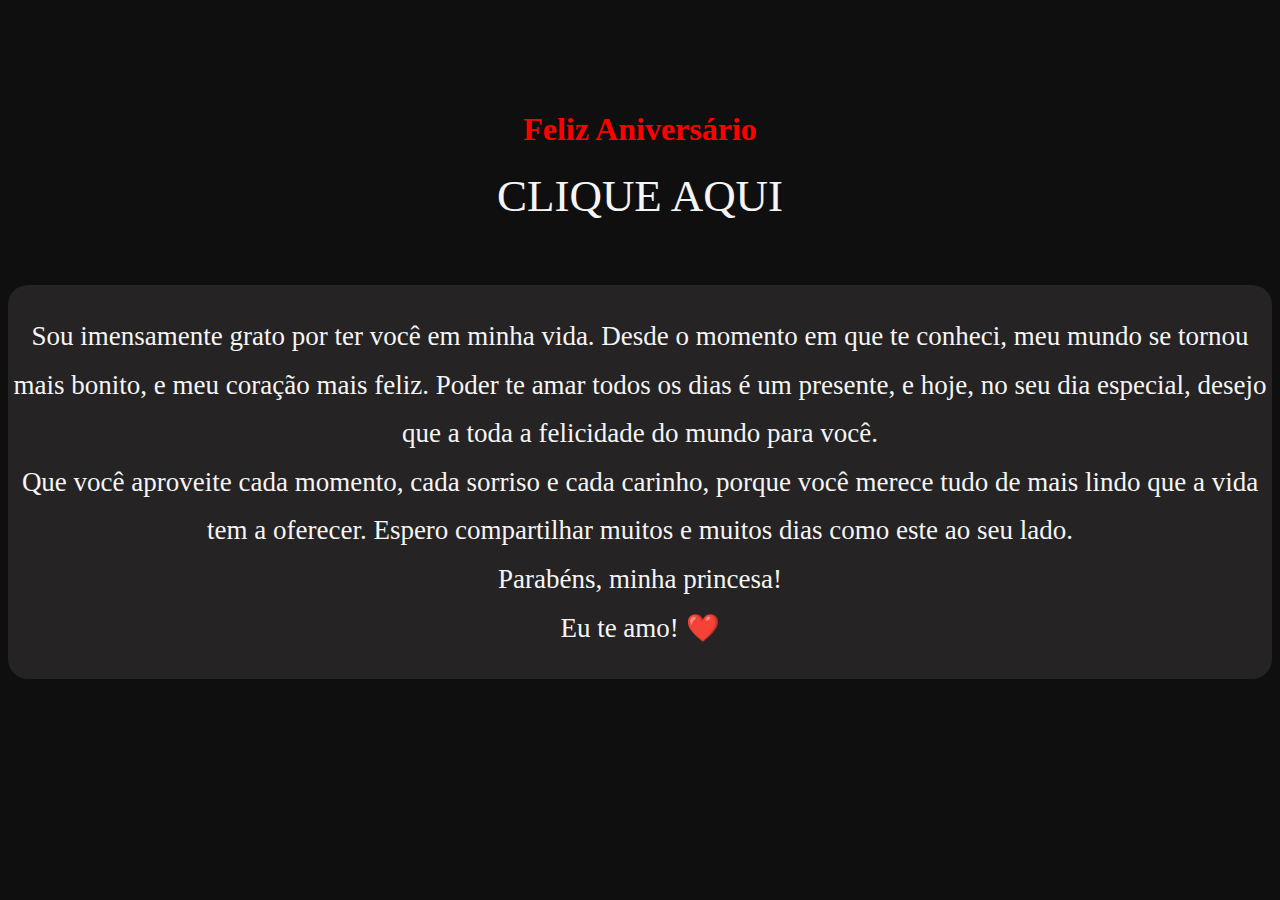
<file: index.html>
<!DOCTYPE html>
<html lang="en">
<head>
    <meta charset="UTF-8">
    <meta name="viewport" content="width=device-width, initial-scale=1.0">
    <title>Document</title>
    <link rel="stylesheet" href="./style.css">

    <style>
        body{
        background-color: rgb(16, 15, 16);
        }
    </style>
</head>
<body>
    <header>
        <div class="name">
            <h1>Feliz Aniversário</h1>
        </div>
    </header>

    <nav>
        <div class="cami">
            <a href="./pag1.html">CLIQUE AQUI</a>
        </div>
    </nav>

    <article>
        <div class="text1">
            <p>
                Sou imensamente grato por ter você em minha vida. Desde o momento em que te conheci, meu mundo se tornou mais bonito, e meu coração mais feliz. Poder te amar todos os dias é um presente, e hoje, no seu dia especial, desejo que a toda a felicidade do mundo para você.<br>

                Que você aproveite cada momento, cada sorriso e cada carinho, porque você merece tudo de mais lindo que a vida tem a oferecer. Espero compartilhar muitos e muitos dias como este ao seu lado. <br>
                
                Parabéns, minha princesa! <br>
                
                Eu te amo! ❤️
            </p>
        </div>
    </article>
</body>
</html>
</file>
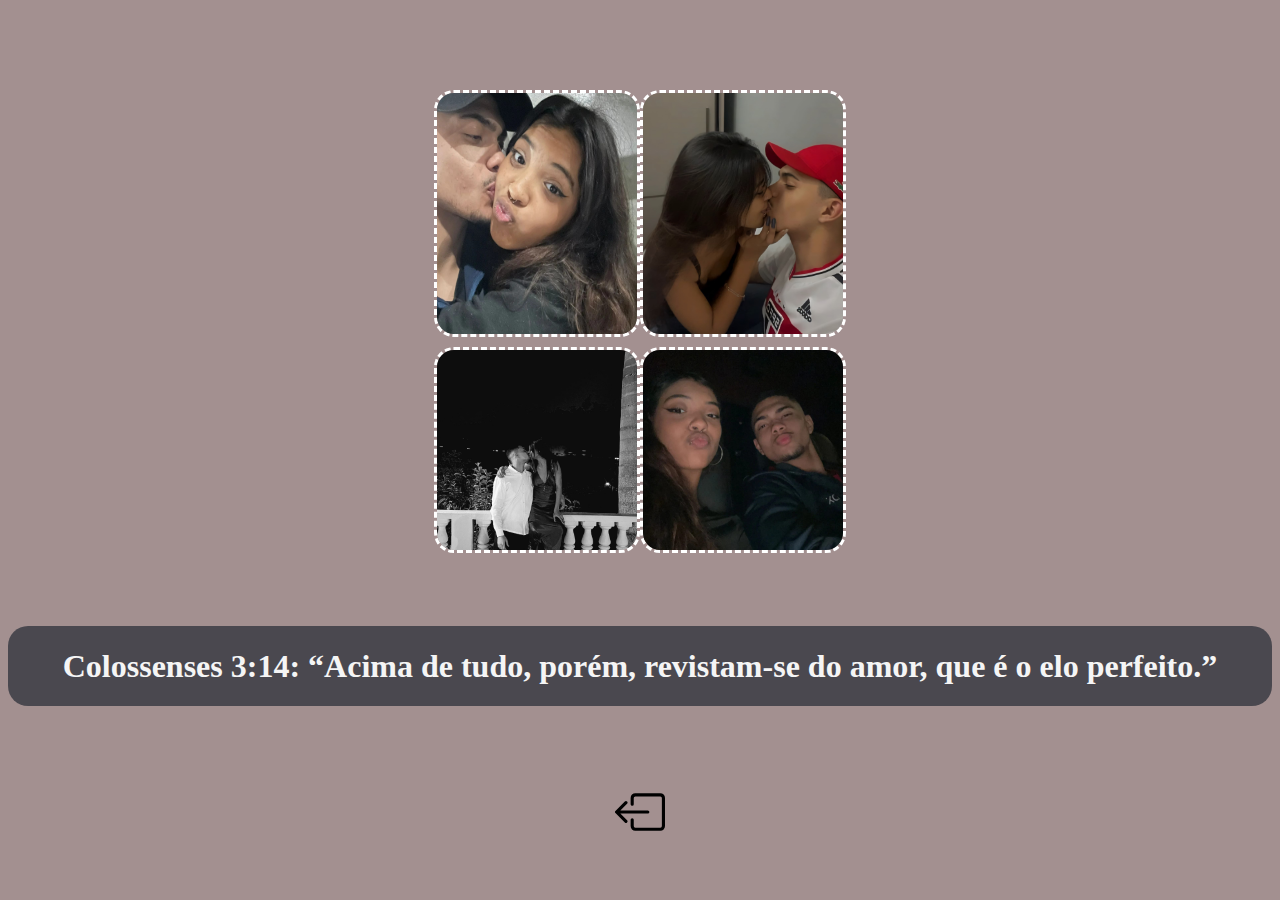
<file: pag1.html>
<!DOCTYPE html>
<html lang="en">
<head>
    <meta charset="UTF-8">
    <meta name="viewport" content="width=device-width, initial-scale=1.0">
    <title>Document</title>
    <link rel="stylesheet" href="./style.css">

    <style>
        body{
            background-color: #a39090;
        }
    </style>
</head>
<body>



    <header>
        <div class="photos">
            <div class="linha">
                <img src="./imgs/87028e8b-c3a0-4b32-9448-197298ab1d82.jpg" alt="" height="100px" width="100px">

                <img src="./imgs/8a1e1348-ef47-49d9-81b0-575cc6f13ff3.jpg" alt="" height="100px" width="100px">
            </div>

            <div class="linha">
                <img src="./imgs/bc214e5b-d032-4e23-adad-f1810cf8a05e.jpg" alt="" height="100px" width="100px">

                <img src="./imgs/057ccf88-2bfc-44a5-a803-334b1099eddf.jpg" alt="" height="100px" width="100px">
            </div>

        </div>
    </header>


    <article class="pag1">
        <div class="poema">
            <h1>Colossenses 3:14: “Acima de tudo, porém, revistam-se do amor, que é o elo perfeito.”
            </h1>
            <h1></h1>
            <h1></h1>
        </div>
    </article>

    <footer>
        <a href="./index.html"><svg xmlns="http://www.w3.org/2000/svg" width="50" height="50" fill="currentColor" class="bi bi-box-arrow-left" viewBox="0 0 16 16">
            <path fill-rule="evenodd" d="M6 12.5a.5.5 0 0 0 .5.5h8a.5.5 0 0 0 .5-.5v-9a.5.5 0 0 0-.5-.5h-8a.5.5 0 0 0-.5.5v2a.5.5 0 0 1-1 0v-2A1.5 1.5 0 0 1 6.5 2h8A1.5 1.5 0 0 1 16 3.5v9a1.5 1.5 0 0 1-1.5 1.5h-8A1.5 1.5 0 0 1 5 12.5v-2a.5.5 0 0 1 1 0z"/>
            <path fill-rule="evenodd" d="M.146 8.354a.5.5 0 0 1 0-.708l3-3a.5.5 0 1 1 .708.708L1.707 7.5H10.5a.5.5 0 0 1 0 1H1.707l2.147 2.146a.5.5 0 0 1-.708.708z"/>
          </svg></a> 
    </footer>


</body>
</html>
</file>
<file: style.css>
header{
    display: flex;
    justify-content: center;

   /* & .name{
        background: linear-gradient(to right, #17202a, #fe4800, #273746);
        -webkit-background-clip: text;
        -webkit-text-fill-color: transparent;
    }*/
}

header .name{
    color: red;
}


nav{
    display: flex;
    justify-content: center;
}

nav a{
    text-decoration: none;
    font-size: 5vh;
    color: whitesmoke
}

article{
    display: flex;
    justify-content: center;
    text-align: center;
    margin-top: 5%;
    border-radius: 20px;
    background-color: #fdf7f717;
}

.text1{
    font-size: 3vh;
    line-height: 1.8;
}

.text1 p{
    color: whitesmoke;
}

/*Página de fotos*/
header{
    margin-top: 10vh;
}

.photos{
    display: flex;
    flex-direction: column;
}

.linha{
    display: flex;
    justify-content: center;
    margin-bottom: 10px;
}

.linha img{
    width: 200px;
    height: auto;
  
    border-radius: 20px;
    border-style: dashed;
    border-color: rgb(255, 255, 255);
}

.pag1{ 
    display: flex;
    background-color: #17202aa2;
    color: whitesmoke;
}

/*FOOTER*/
footer{
    display: flex;
    justify-content:center;
    margin-top: 9vh;
} footer a{
    font-size: 5vh;
    text-decoration: none;
    color: rgb(0, 0, 0);
}
</file>
